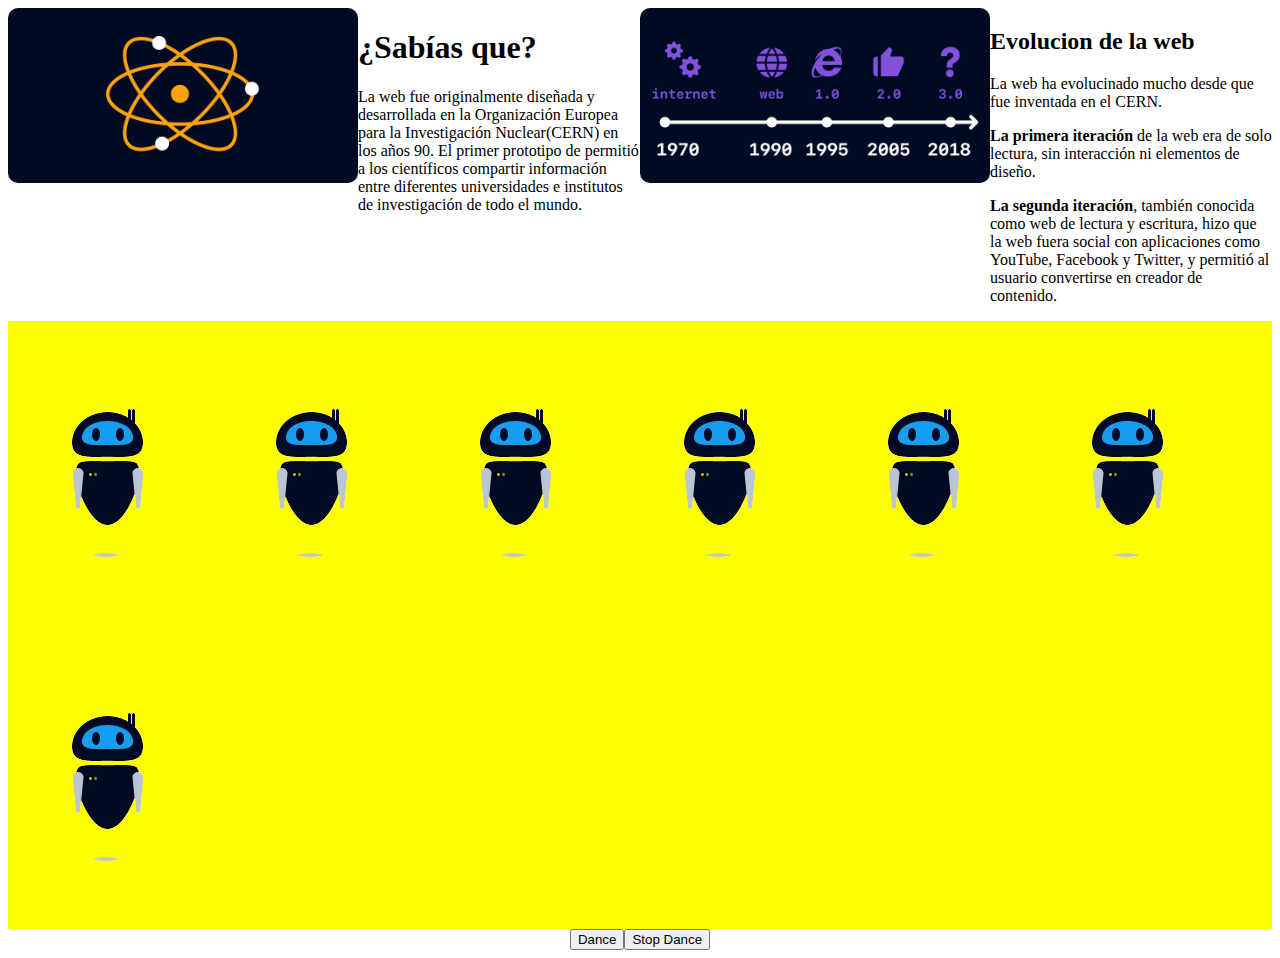
<file: web/index.html>
<!DOCTYPE html>
<html lang="en">
  <head>
    <meta charset="UTF-8" />
    <meta name="viewport" content="width=device-width, initial-scale=1.0" />
    <title>Document</title>
    <link rel="stylesheet" href="styles.css" />
    <script defer src="app.js"></script>
  </head>
  <body>
    <header></header>
    <main>
      <article>
        <div class="container">
          <section class="column">
            <img src="img/atom.webp" width="350px" alt="atom" />
            <div>
              <h1>¿Sabías que?</h1>
              <p>
                La web fue originalmente diseñada y desarrollada en la
                Organización Europea para la Investigación Nuclear(CERN) en los
                años 90. El primer prototipo de permitió a los científicos
                compartir información entre diferentes universidades e
                institutos de investigación de todo el mundo.
              </p>
            </div>
          </section>

          <section class="column">
            <img src="img/evolution.webp" width="350px" alt="timeline" />

            <div>
              <h2>Evolucion de la web</h2>
              <p>
                La web ha evolucinado mucho desde que fue inventada en el CERN.
              </p>
              <p>
                <b>La primera iteración</b> de la web era de solo lectura, sin
                interacción ni elementos de diseño.
              </p>
              <p>
                <b>La segunda iteración</b>, también conocida como web de
                lectura y escritura, hizo que la web fuera social con
                aplicaciones como YouTube, Facebook y Twitter, y permitió al
                usuario convertirse en creador de contenido.
              </p>
            </div>
          </section>
        </div>

        <div id="disco">
          <!--           <button id="play">Play music</button> -->
          <img src="img/robot-c.png" alt="robot" id="robot" />
          <img src="img/robot-c.png" alt="robot" id="robot1" />
          <img src="img/robot-c.png" alt="robot" id="robot2" />
          <img src="img/robot-c.png" alt="robot" id="robot3" />
          <img src="img/robot-c.png" alt="robot" id="robot4" />
          <img src="img/robot-c.png" alt="robot" id="robot5" />
          <img src="img/robot-c.png" alt="robot" id="robot6" />

          <!--           <button id="left">Left</button>
          <button id="right">Right</button> -->
        </div>
        <div class="buttons">
          <button id="auto">Dance</button>
          <button id="buttonStopDance">Stop Dance</button>
        </div>
      </article>
    </main>
    <footer></footer>
  </body>
</html>
</file>
<file: web/styles.css>
.container {
  display: grid;
  grid-template-columns: 1fr 1fr;
}

.column {
  display: grid;
  grid-template-columns: 1fr 1fr;
}
img {
  border-radius: 10px;
}

#disco {
  background-color: #ffff00;
}

.buttons {
  display: flex;
  justify-content: center;
}
</file>
